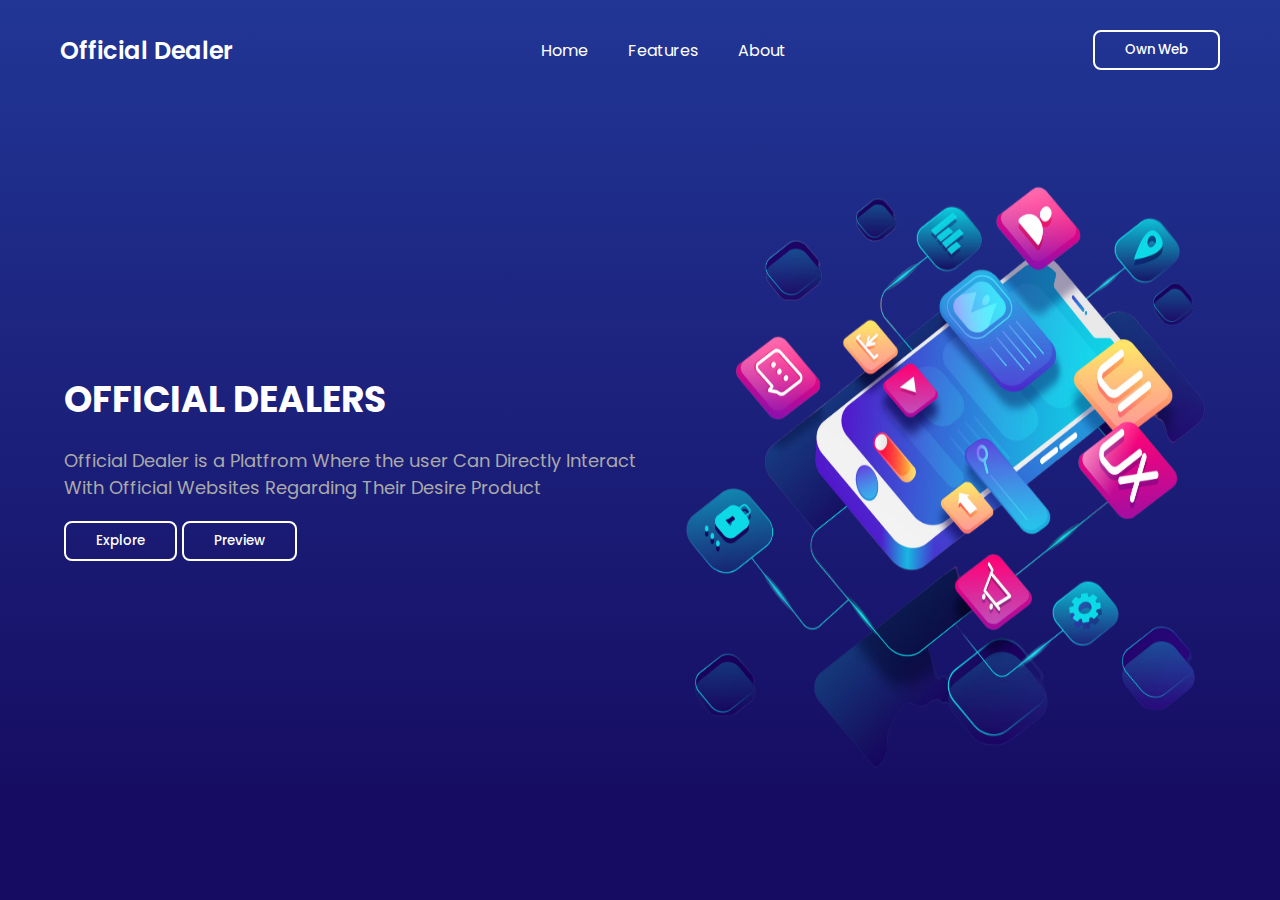
<file: index.html>
<!DOCTYPE html>
<html lang="en">

  <head>
    <meta charset="UTF-8" />
    <meta name="viewport" content="width=device-width, initial-scale=1.0" />
    <title>Landing Page Design</title>


    <link rel="stylesheet" href="styles.css" />
  </head>
  <body>
    <nav class="nav">
      <a href="#" class="logo">Official Dealer</a>

      <ul class="links">
        <li><a href="index.html">Home</a></li>
        <li><a href="#">Features</a></li>
        <li><a href="#">About</a></li>
      </ul>

      <button class="btn" onclick="location.href='form.html'">Own Web</button>
    </nav>

    <div class="home">
      <div class="content">
        <h2>
          <span>Official Dealers</span>
        </h2>
        <p>
          Official Dealer is a Platfrom Where the user Can Directly Interact With Official Websites Regarding Their Desire Product
        </p>
        <button class="btn" onclick="location.href='https://zororeview.blogspot.com/'">Explore</button>
        <button class="btn" onclick="location.href='#'">Preview</button>
      </div>

      <div class="image">
        <img src="img.png" alt="" />
      </div>
    </div>
  </body>
</html>
</file>
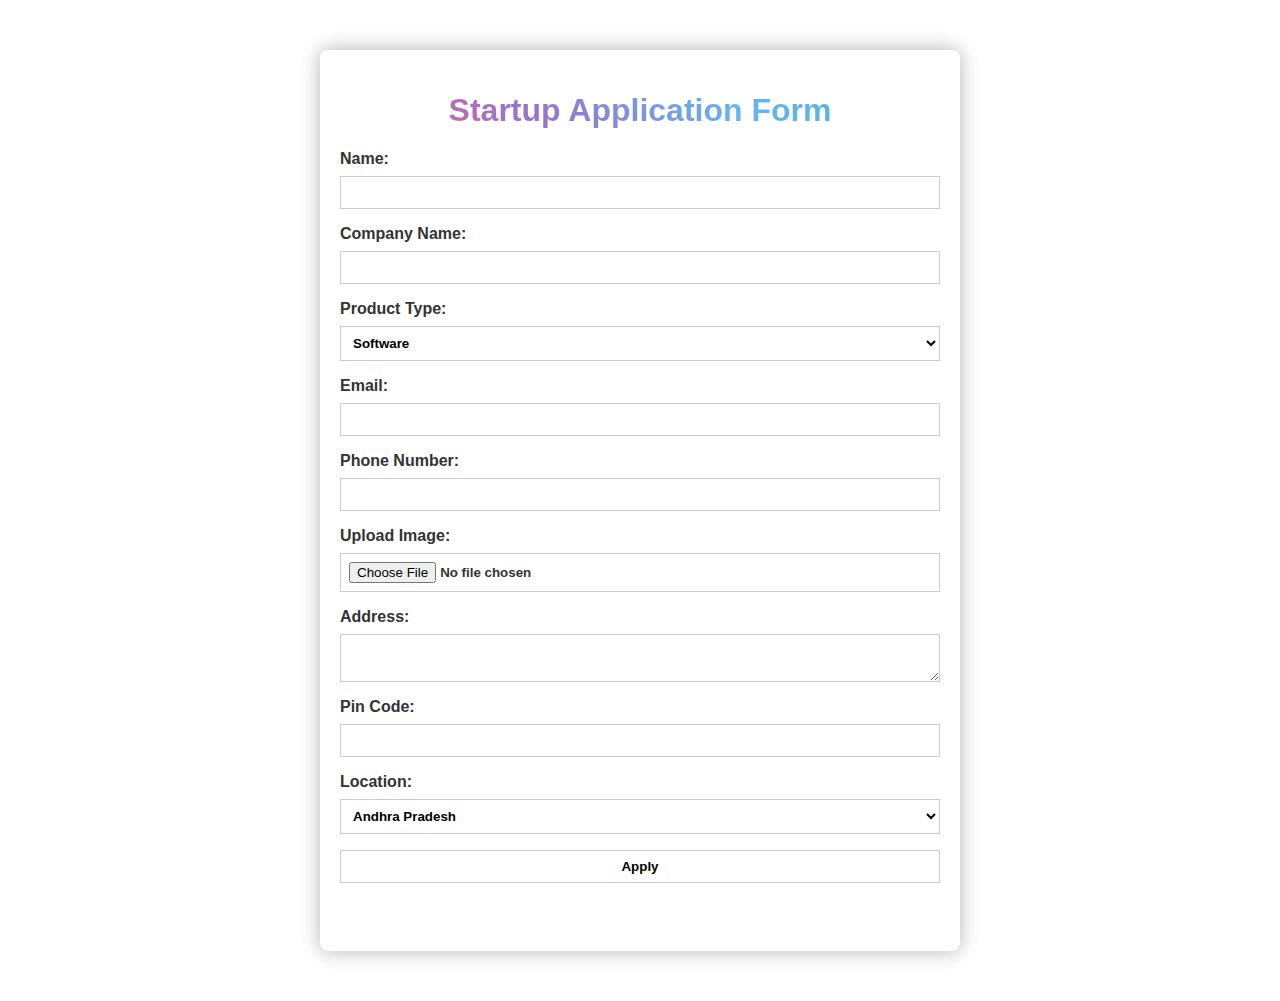
<file: form.html>
<!DOCTYPE html>
<html lang="en">
<head>
  <meta charset="UTF-8">
  <meta name="viewport" content="width=device-width, initial-scale=1.0">
  <title>Startup Application Form</title>
  <style>
    body {
      font-family: Arial, sans-serif;
      background: #fff; /* White background */
      color: #333; /* Dark text color */
      text-align: center;
      margin: 0;
      padding: 0;
    }

    .container {
      max-width: 600px;
      margin: 50px auto;
      padding: 20px;
      background-color: #fff; /* White background for the form */
      border-radius: 8px;
      box-shadow: 0 0 20px rgba(0, 0, 0, 0.3); /* Shadow box effect */
    }

    h1 {
      background: linear-gradient(45deg, #f06292, #9575cd, #64b5f6, #4db6ac); /* Abstract gradient for the title */
      -webkit-background-clip: text;
      color: transparent;
      font-weight: bold;
      margin-bottom: 20px;
      line-height: 1.2;
    }

    form {
      display: flex;
      flex-direction: column;
      align-items: left;
    }

    label {
      display: block;
      margin-bottom: 8px;
      color: #333;
      text-align: left;
      font-weight: bold;
    }

    input, select, textarea {
      width: 100%;
      padding: 8px;
      margin-bottom: 16px;
      box-sizing: border-box;
      font-weight: bold;
      background: rgba(255, 255, 255, 0.9); /* Slightly transparent white background for form elements */
      border: 1px solid #ccc; /* Add a border for better visibility */
    }

    .btn {
      padding: 12px 30px; /* Increased padding for a medium-sized button */
      border: none;
      border-radius: 8px;
      background-color: #4caf50 !important; /* Green background for the apply button */
      color: #fff;
      font-weight: bold;
      cursor: pointer;
      transition: 0.3s;
    }

    .btn:hover {
      background-color: #45a049; /* Darker green on hover */
      transform: scaleX(1.1);
    }

    .error {
      color: #ff6961;
    }

    .success {
      color: #00ff00;
      font-weight: bold;
      animation: fadeIn 1s ease-out;
    }

    @keyframes fadeIn {
      from { opacity: 0; }
      to { opacity: 1; }
    }
  </style>
</head>
<body>

  <div class="container">
    <h1>Startup Application Form</h1>

    <form id="jobApplicationForm">
      <label for="name">Name:</label>
      <input type="text" id="name" name="name">
      <span id="nameError" class="error"></span>

      <label for="field">Company Name:</label>
      <input type="text" id="field" name="field">
      <span id="fieldError" class="error"></span>

      <label for="productType">Product Type:</label>
      <select id="productType" name="productType">
        <option value="software">Software</option>
        <option value="hardware">Hardware</option>
        <option value="industry">Industrial Products</option>
        <option value="electronics">Electronics</option>
        <option value="fashion">Fashion</option>
        <option value="shopping">Shopping Products</option>
        <option value="fur">Furniture</option>
        <option value="homeacc">Home Accessories</option>
        <option value="drop">Drop Shipping</option>
        <option value="toys">Toys</option>
        <option value="crypto">Crypto</option>
        <option value="consumer">Consumer Products</option>
        <option value="Dairy">Dairy Products</option>
        <option value="food">Food products</option>
      </select>
      <span id="productTypeError" class="error"></span>

      <label for="email">Email:</label>
      <input type="email" id="email" name="email">
      <span id="emailError" class="error"></span>

      <label for="phone">Phone Number:</label>
      <input type="text" id="phone" name="phone">
      <span id="phoneError" class="error"></span>

      <label for="image">Upload Image:</label>
      <input type="file" id="image" name="image" accept="image/*">
      <span id="imageError" class="error"></span>

      <label for="address">Address:</label>
      <textarea id="address" name="address"></textarea>
      <span id="addressError" class="error"></span>

      <label for="pin">Pin Code:</label>
      <input type="text" id="pin" name="pin">
      <span id="pinError" class="error"></span>

      <label for="loc">Location:</label>
      <select id="loc" name="loc">
        <option value="software">Andhra Pradesh</option>
        <option value="hardware">Arunachal Pradesh</option>
        <option value="industry">Assam</option>
        <option value="electronics">Bihar</option>
        <option value="fashion">chhattisgarh</option>
        <option value="shopping">Goa</option>
        <option value="fur">Gujarat</option>
        <option value="homeacc">Haryana</option>
        <option value="drop">Himachal Pradesh</option>
        <option value="toys">Jharkhand</option>
        <option value="crypto">Karnataka</option>
        <option value="consumer">Kerala</option>
        <option value="Dairy">Madhya Pradesh</option>
        <option value="food">Manipur</option>
        <option value="toys">Meghalaya</option>
        <option value="crypto">Mizoram</option>
        <option value="consumer">Nagaland</option>
        <option value="Dairy">Odisha</option>
        <option value="food">Punjab</option>
        <option value="software">Rajasthan</option>
        <option value="hardware">Sikkim</option>
        <option value="industry">Tamil Nadu</option>
        <option value="electronics">Telangana</option>
        <option value="fashion">Tirpura</option>
        <option value="shopping">UttarKhand</option>
        <option value="fur">Uttar Pradesh</option>
        <option value="homeacc">West Bengal</option>
      </select>
      <span id="locError" class="error"></span>

      <input type="submit" value="Apply">
      <p id="submissionResult" class="success"></p>
    </form>
  </div>

  <script>
    document.getElementById('jobApplicationForm').addEventListener('submit', function(event) {
      event.preventDefault();
      clearErrors();

      if (!validateName() || !validateField() || !validateProductType() || !validateEmail() || !validatePhone() || !validateImage() || !validateAddress() || !validatePin() || !validateLoc()) {
        return;
      }

      displaySubmissionResult('Application Submitted Successfully!');
    });

    function clearErrors() {
      document.getElementById('nameError').innerText = '';
      document.getElementById('fieldError').innerText = '';
      document.getElementById('productTypeError').innerText = '';
      document.getElementById('emailError').innerText = '';
      document.getElementById('phoneError').innerText = '';
      document.getElementById('imageError').innerText = '';
      document.getElementById('addressError').innerText = '';
      document.getElementById('pinError').innerText = '';
      document.getElementById('locError').innerText = '';
    }

    function validateName() {
      const nameInput = document.getElementById('name');
      const nameError = document.getElementById('nameError');
      const nameValue = nameInput.value.trim();

      if (nameValue === '') {
        nameError.innerText = 'Name is required';
        return false;
      }

      return true;
    }

    function validateField() {
      const fieldInput = document.getElementById('field');
      const fieldError = document.getElementById('fieldError');
      const fieldValue = fieldInput.value.trim();

      if (fieldValue === '') {
        fieldError.innerText = 'Company Name is required';
        return false;
      }

      return true;
    }

    function validateProductType() {
      const productTypeSelect = document.getElementById('productType');
      const productTypeError = document.getElementById('productTypeError');
      const productTypeValue = productTypeSelect.value.trim();

      if (productTypeValue === '') {
        productTypeError.innerText = 'Product Type is required';
        return false;
      }

      return true;
    }

    function validateEmail() {
      const emailInput = document.getElementById('email');
      const emailError = document.getElementById('emailError');
      const emailValue = emailInput.value.trim();

      const emailRegex = /^[^\s@]+@[^\s@]+\.[^\s@]+$/;

      if (emailValue === '') {
        emailError.innerText = 'Email is required';
        return false;
      } else if (!emailRegex.test(emailValue)) {
        emailError.innerText = 'Invalid email address';
        return false;
      }

      return true;
    }

    function validatePhone() {
      const phoneInput = document.getElementById('phone');
      const phoneError = document.getElementById('phoneError');
      const phoneValue = phoneInput.value.trim();

      const phoneRegex = /^\d{10}$/;

      if (phoneValue === '') {
        phoneError.innerText = 'Phone number is required';
        return false;
      } else if (!phoneRegex.test(phoneValue)) {
        phoneError.innerText = 'Invalid phone number (10 digits required)';
        return false;
      }

      return true;
    }

    function validateImage() {
      const imageInput = document.getElementById('image');
      const imageError = document.getElementById('imageError');
      const imageValue = imageInput.value.trim();

      if (imageValue === '') {
        imageError.innerText = 'Image is required';
        return false;
      }

      return true;
    }

    function validateAddress() {
      const addressInput = document.getElementById('address');
      const addressError = document.getElementById('addressError');
      const addressValue = addressInput.value.trim();

      if (addressValue === '') {
        addressError.innerText = 'Address is required';
        return false;
      }

      return true;
    }

    function validatePin() {
      const pinInput = document.getElementById('pin');
      const pinError = document.getElementById('pinError');
      const pinValue = pinInput.value.trim();

      const pinRegex = /^\d{6}$/;

      if (pinValue === '') {
        pinError.innerText = 'Pincode is required';
        return false;
      } else if (!pinRegex.test(pinValue)) {
        pinError.innerText = 'Invalid pincode (6 digits required)';
        return false;
      }

      return true;
    }

    function validateLoc() {
      const locSelect = document.getElementById('loc');
      const locError = document.getElementById('locError');
      const locValue = locSelect.value.trim();

      if (locValue === '') {
        locError.innerText = 'Location is required';
        return false;
      }

      return true;
    }

    function displaySubmissionResult(message) {
      const submissionResult = document.getElementById('submissionResult');
      submissionResult.innerText = message;
      submissionResult.classList.add('success');
    }
  </script>

</body>
</html>
</file>
<file: styles.css>
@import url("https://fonts.googleapis.com/css2?family=Poppins:wght@100;200;300;400;500;600;700;800&display=swap");

* {
  font-family: "Poppins", sans-serif;
  margin: 0;
  padding: 0;
  box-sizing: border-box;
}

body {
  min-height: 100vh;
  width: 100%;
  background: linear-gradient(to bottom, #213695, #160c62 90%);
  overflow: hidden;
}

.nav {
  display: flex;
  align-items: center;
  justify-content: space-between;
  padding: 30px 60px;
}

.nav .logo {
  text-decoration: none;
  color: #fff;
  font-size: 24px;
  font-weight: 600;
}

.nav .links {
  display: flex;
  align-items: center;
  gap: 40px;
}

.nav .links li {
  list-style: none;
}

.nav .links li a {
  position: relative;
  text-decoration: none;
  color: #fff;
}

.nav .links li a::before {
  position: absolute;
  content: "";
  height: 2px;
  width: 100%;
  background: #fff;
  left: 0;
  bottom: -5px;
  border-radius: 10px;
  transform: scaleX(0);
  transition: 0.3s;
}

.nav .links li a:hover:before {
  transform: scaleX(1);
}

.btn {
  padding: 8px 30px;
  border: 2px solid #fff;
  border-radius: 8px;
  background: none;
  color: #fff;
  font-weight: 500;
  cursor: pointer;
  transition: 0.3s;
}

.btn:hover {
  transform: scaleX(1.1);
}


.content .btn {
  margin-right: 0.9px;
}

.content .btn + .btn {
  margin-left: 0.5px;
}

.home {
  width: 90%;
  height: 80vh;
  margin-inline: auto;
  display: flex;
  align-items: center;
  justify-content: space-between;
  color: #fff;
}

.home .content {
  width: 50%;
}

.content h2 {
  font-size: 48px;
  text-transform: uppercase;
  margin-bottom: 15px;
}

.content h2 span {
  color: #ffffff;
  font-size: 36px;
}

.content p {
  color: #aaa;
  font-size: 18px;
  margin-bottom: 20px;
}

.content .btn:hover {
  background: #fff;
  color: #160c62;
}

.home .image {
  width: 50%;
  height: 100%;
}

.image img {
  width: 110%;
  height: 100%;
}
</file>
